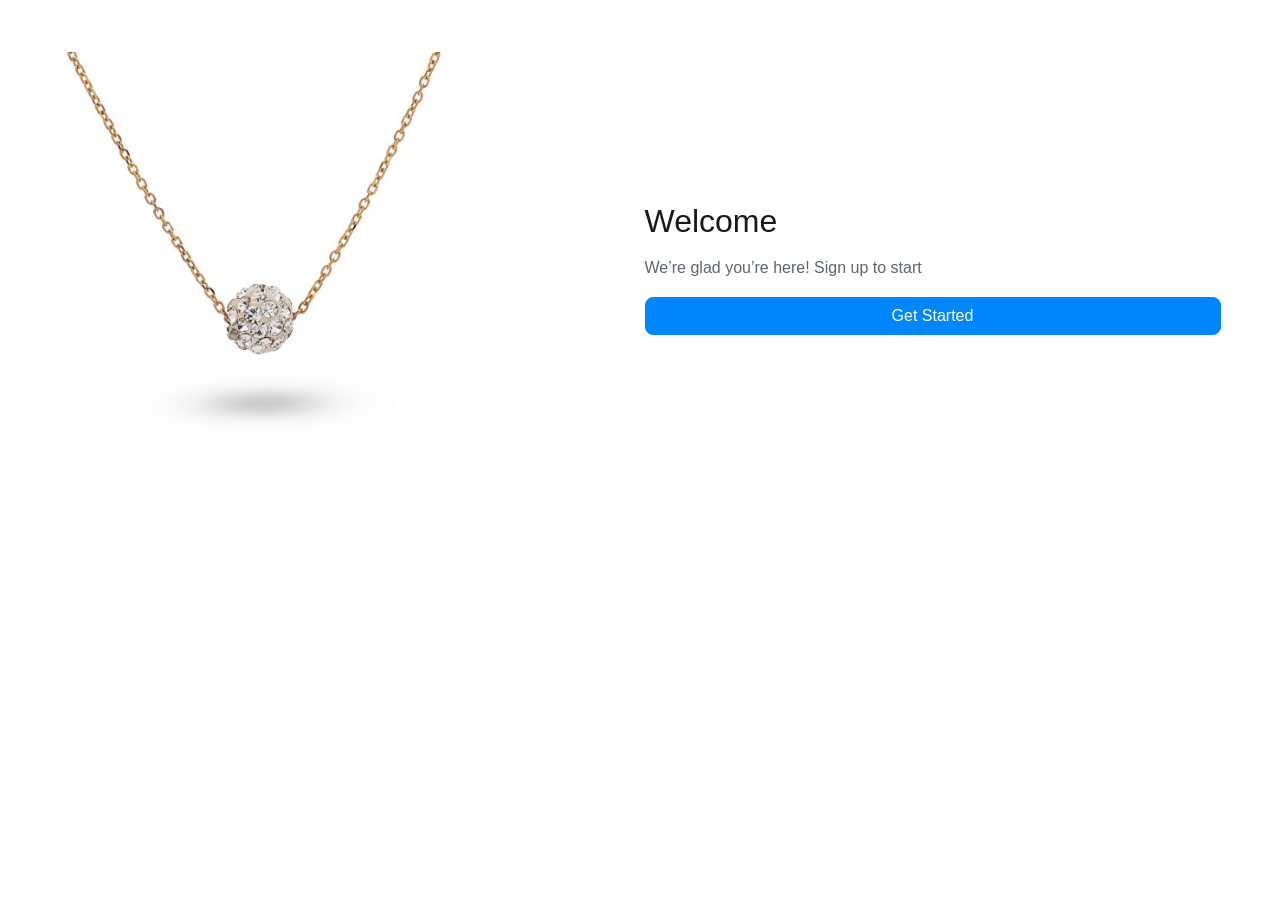
<file: Task-JS-3/index.html>
<!DOCTYPE html>
<html lang="en">
<head>
    <meta charset="UTF-8">
    <meta name="viewport" content="width=device-width, initial-scale=1.0">
    <title>My Store</title>
    <link rel="stylesheet" href="css/bootstrap.min.css">
</head>
<body>
     
    <div class="container mt-10 pt-5">
        <div class="row">
            <div class="md:col-6">
                <img src="img/3123i2lmPiL._AC_SY780_.jpg" class="w-75" alt="Image">
            </div>
            <div class="md:col-6 d-flex flex-column justify-content-center">
                <h2>Welcome</h2>
                <h5 class="mt-4 mb-6 fg-secondary">We’re glad you’re here! Sign up to start</h5>
                <a href="register.html" class="btn-solid theme-primary">Get Started</a>
            </div>
        </div>
    </div>
    <script src="js/bootstrap.bundle.min.js"></script>
    <script src="js/main.js"></script>
</body>
</html>
</file>
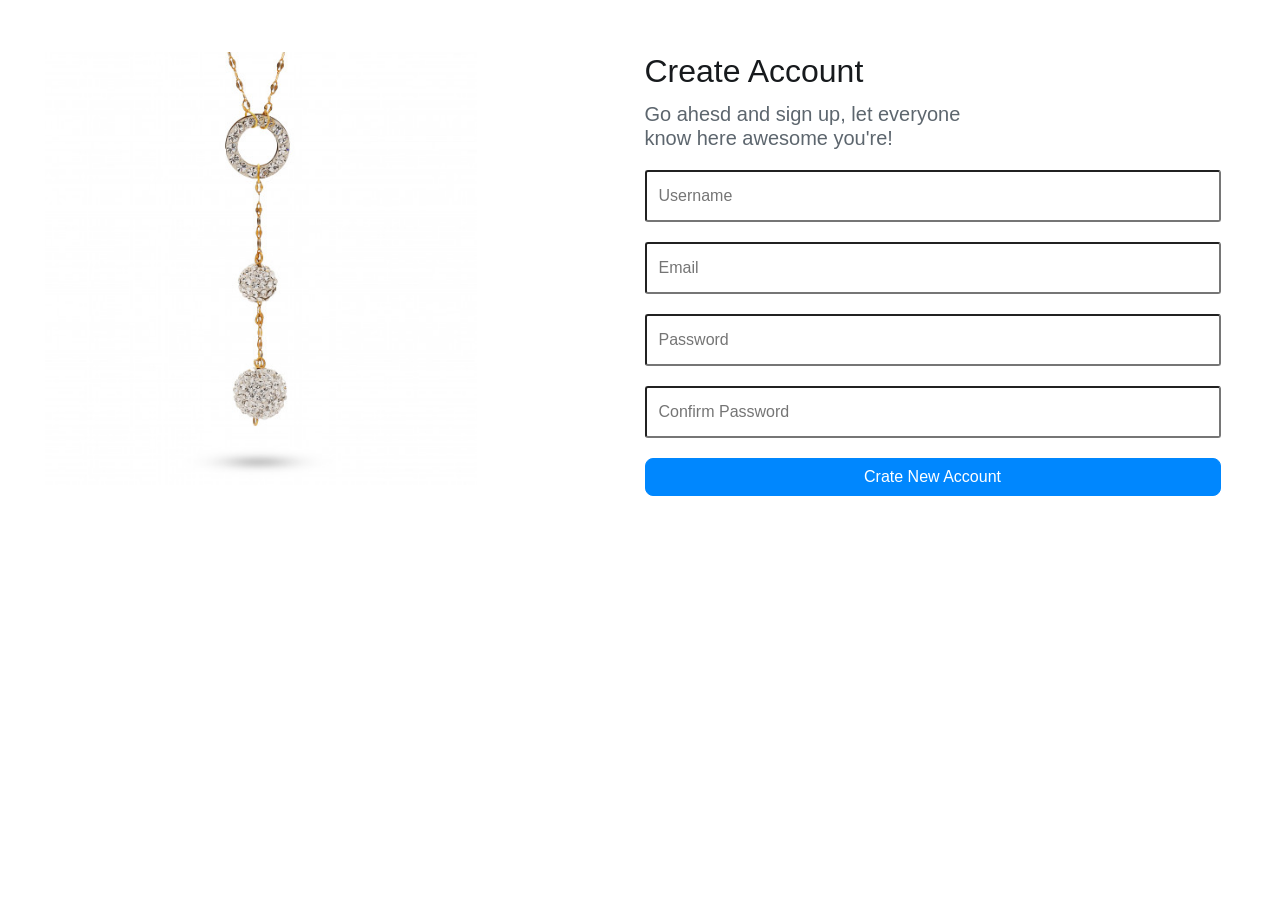
<file: Task-JS-3/register.html>
<!DOCTYPE html>
<html lang="en">
<head>
    <meta charset="UTF-8">
    <meta name="viewport" content="width=device-width, initial-scale=1.0">
    <title>My Store</title>
    <link rel="stylesheet" href="css/bootstrap.min.css">
</head>
<body>
     
    <div class="container mt-10 pt-5">
        <div class="row">
            <div class="md:col-6">
                <img src="img/56f58c5bbae6320e1aa5d36445fd722b.jpg" class="w-75" alt="Image">
            </div>
            <div class="md:col-6">
                <h2>Create Account</h2>
                <h4 class="mt-4 mb-6 fg-secondary">Go ahesd and sign up, let everyone<br>know here awesome you're!</h4>
                <h5 id="result"></h5>
                <form onsubmit="return validateData()" action="success.html" method="get"> 
                    <input id="user" class="forme-control p-4 mb-6 rounded-2 d-block w-100" type="text" name="user" placeholder="Username">
                    <input id="email" class="forme-control p-4 mb-6 rounded-2 d-block w-100" type="text" name="email" placeholder="Email">   
                    <input id="pass" class="forme-control p-4 mb-6 rounded-2 d-block w-100" type="password" name="pass" placeholder="Password"> 
                    <input id="confirm" class="forme-control p-4 mb-6 rounded-2 d-block w-100" type="password" name="confirm" placeholder="Confirm Password"> 
                    <input type="submit" value="Crate New Account" class="btn-solid theme-primary d-block w-100">
                </form>
            </div>
        </div>
    </div>
    <script src="js/bootstrap.bundle.min.js"></script>
    <script src="js/main.js"></script>
</body>
</html>
</file>
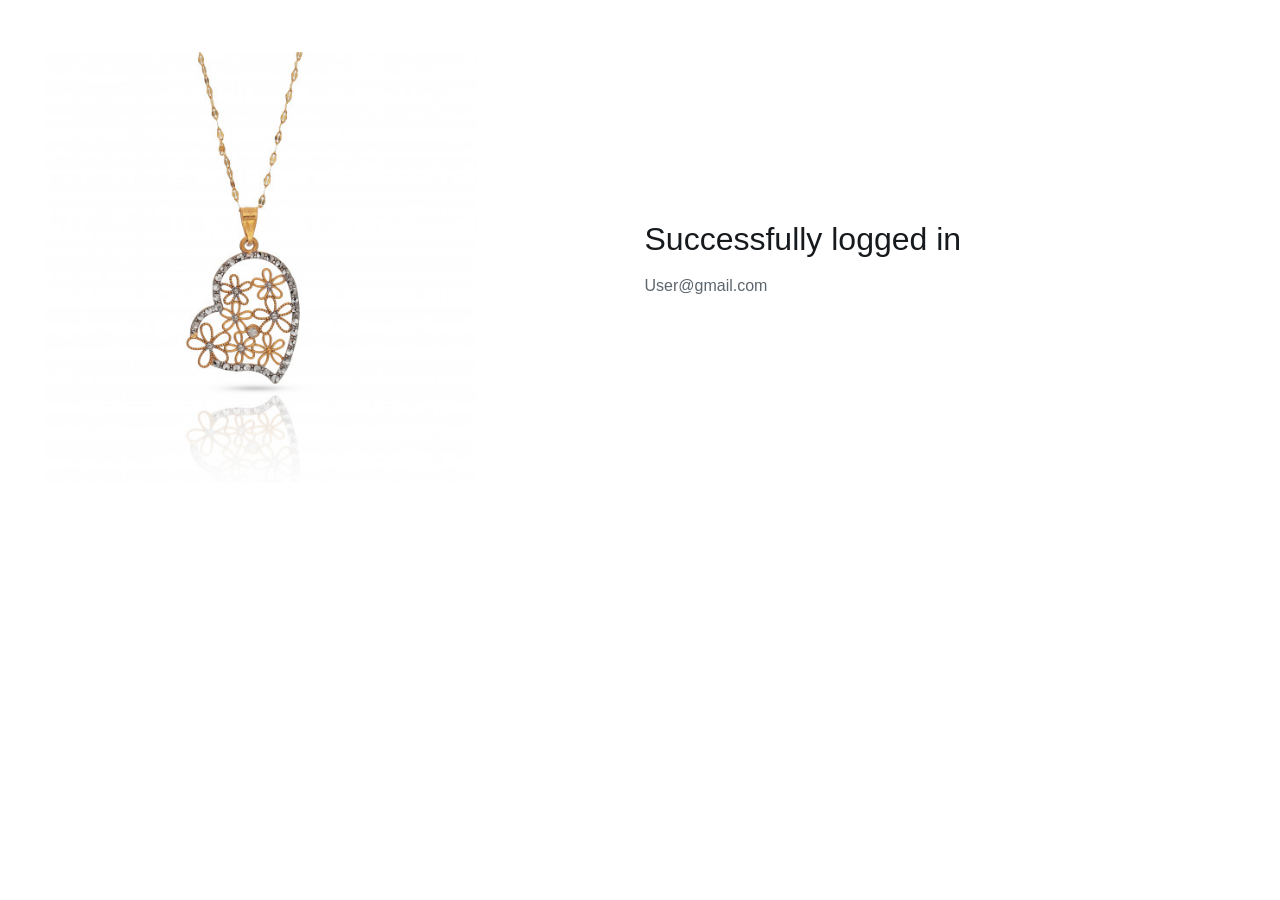
<file: Task-JS-3/success.html>
<!DOCTYPE html>
<html lang="en">
<head>
    <meta charset="UTF-8">
    <meta name="viewport" content="width=device-width, initial-scale=1.0">
    <title>My Store</title>
    <link rel="stylesheet" href="css/bootstrap.min.css">
</head>
<body>
     
    <div class="container mt-10 pt-5">
        <div class="row">
            <div class="md:col-6">
                <img src="img/ea2e1cc89fe6186afba2ac5e3a2eebdc.jpg" class="w-75" alt="Image">
            </div>
            <div class="md:col-6 d-flex flex-column justify-content-center">
                <h2>Successfully logged in</h2>
                <h5 class="mt-4 mb-6 fg-secondary">User@gmail.com</h5>
            </div>
        </div>
    </div>
    <script src="js/bootstrap.bundle.min.js"></script>
    <script src="js/main.js"></script>
</body>
</html>
</file>
